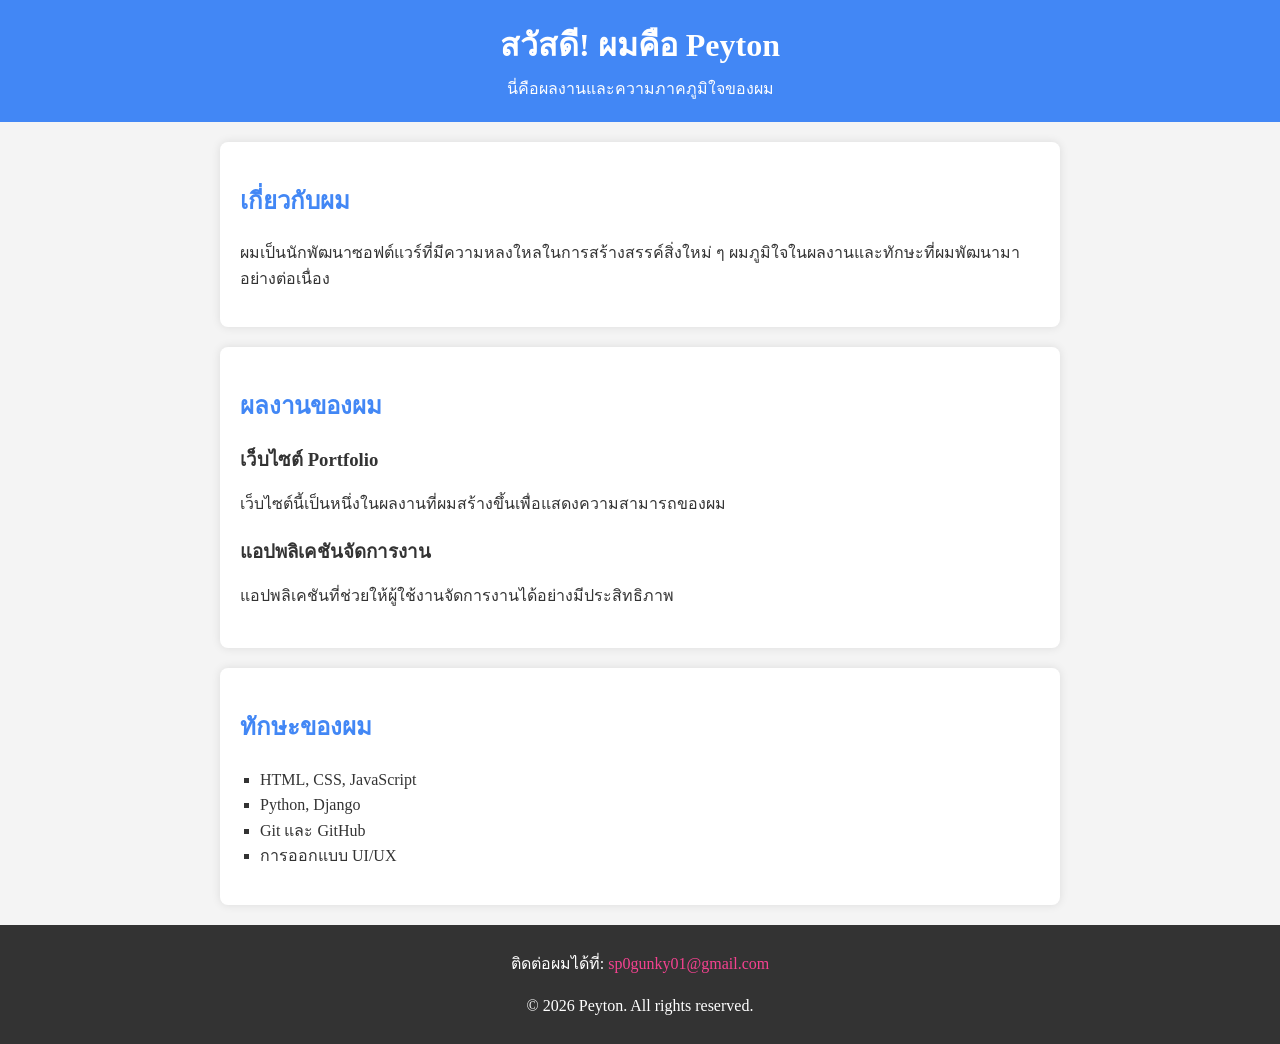
<file: index.html>
<!DOCTYPE html>
<html lang="th">
<head>
    <meta charset="UTF-8">
    <meta name="viewport" content="width=device-width, initial-scale=1.0">
    <meta name="description" content="เว็บไซต์แสดงผลงานและทักษะของ Peyton">
    <title>ความภาคภูมิใจของ Peyton</title>
    <link rel="stylesheet" href="style.css">
</head>
<body>
    <!-- ส่วนหัวของเว็บ -->
    <header>
        <h1>สวัสดี! ผมคือ Peyton</h1>
        <p>นี่คือผลงานและความภาคภูมิใจของผม</p>
    </header>

    <!-- ส่วนเกี่ยวกับตัวเอง -->
    <section id="about">
        <h2>เกี่ยวกับผม</h2>
        <p>ผมเป็นนักพัฒนาซอฟต์แวร์ที่มีความหลงใหลในการสร้างสรรค์สิ่งใหม่ ๆ ผมภูมิใจในผลงานและทักษะที่ผมพัฒนามาอย่างต่อเนื่อง</p>
    </section>

    <!-- ส่วนแสดงผลงาน -->
    <section id="projects">
        <h2>ผลงานของผม</h2>
        <div class="project">
            <h3>เว็บไซต์ Portfolio</h3>
            <p>เว็บไซต์นี้เป็นหนึ่งในผลงานที่ผมสร้างขึ้นเพื่อแสดงความสามารถของผม</p>
        </div>
        <div class="project">
            <h3>แอปพลิเคชันจัดการงาน</h3>
            <p>แอปพลิเคชันที่ช่วยให้ผู้ใช้งานจัดการงานได้อย่างมีประสิทธิภาพ</p>
        </div>
    </section>

    <!-- ส่วนแสดงทักษะ -->
    <section id="skills">
        <h2>ทักษะของผม</h2>
        <ul>
            <li>HTML, CSS, JavaScript</li>
            <li>Python, Django</li>
            <li>Git และ GitHub</li>
            <li>การออกแบบ UI/UX</li>
        </ul>
    </section>

    <!-- ส่วนติดต่อและลิขสิทธิ์ -->
    <footer>
        <p>ติดต่อผมได้ที่: <a href="mailto:sp0gunky01@gmail.com">sp0gunky01@gmail.com</a></p>
        <p>&copy; <span id="year"></span> Peyton. All rights reserved. </p>
    </footer>


    <!-- ลิงก์ไปยัง JavaScript -->
    <script src="script.js"></script>
</body>
</html>
</file>
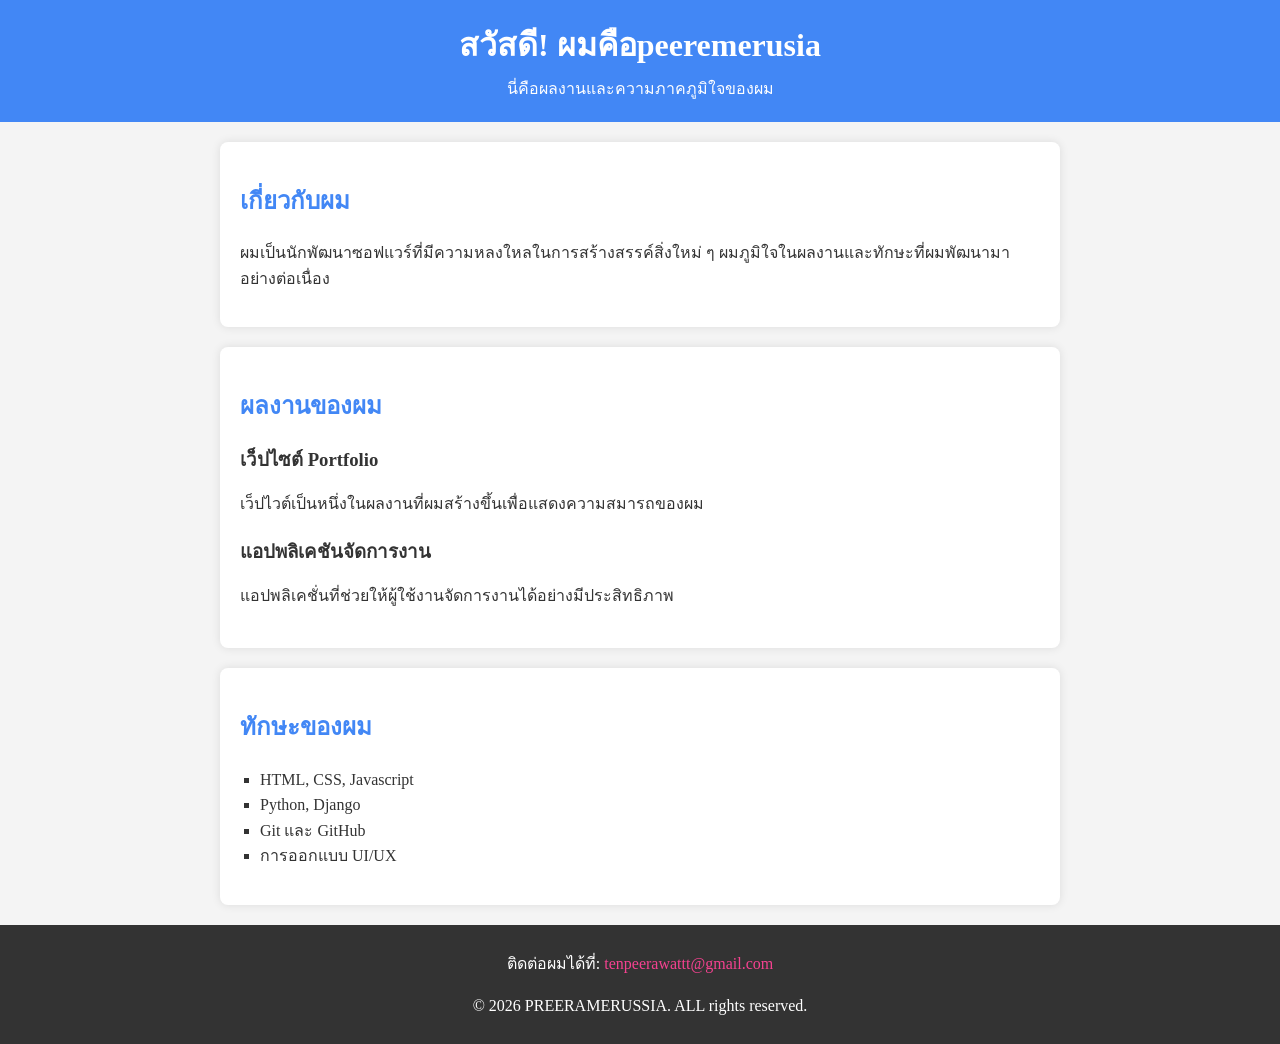
<file: buzz.html>
<!DOCTYPE html>
<html lang="th">
<head>
    <meta charset="UTF-8">
    <meta name="viewport" content="width=device-width, initial-scale=1.0">
    <meta name="description" content="เว็บไซต์แสดงผลงานและทักษะของ peeremerusia">
    <title>ความภาคภูมิใจของ peeremerusia</title>
    <link rel="stylesheet" href="style.css">
</head>
<body>
    <!-- ส่วนหัวของเว็บ -->
    <header>
        <h1>สวัสดี! ผมคือpeeremerusia</h1>
        <p>นี่คือผลงานและความภาคภูมิใจของผม</p>
    </header>

      <!-- ส่วนเกี่ยวกับตัวเอง -->
      <section id="about">
      <h2>เกี่ยวกับผม</h2>
        <p>ผมเป็นนักพัฒนาซอฟแวร์ที่มีความหลงใหลในการสร้างสรรค์สิ่งใหม่ ๆ ผมภูมิใจในผลงานและทักษะที่ผมพัฒนามาอย่างต่อเนื่อง</p>
      </section>
   <section id="projects">
     <h2>ผลงานของผม</h2>
       <div class="project">
           <h3>เว็ปไซต์ Portfolio</h3>
           <p>เว็ปไวต์เป็นหนึ่งในผลงานที่ผมสร้างขึ้นเพื่อแสดงความสมารถของผม</p>
       </div>
     <div class="project">
       <h3>แอปพลิเคชันจัดการงาน</h3>
       <p>แอปพลิเคชั่นที่ช่วยให้ผู้ใช้งานจัดการงานได้อย่างมีประสิทธิภาพ</p>
     </div>
   </section>
      
      <!-- ส่วนแสดงทักษะ -->
    <section id ="skills">
      <h2>ทักษะของผม</h2>
      <ul>
        <li>HTML, CSS, Javascript</li>
        <li>Python, Django</li>
        <li>Git และ GitHub</li>
        <li>การออกแบบ UI/UX</li>
      </ul>
    </section>
   <!-- ส่วนติดต่อและลิขสิทธิ์ -->
      <footer>
        <p>ติดต่อผมได้ที่: <a
          href="mailto:tenpeerawattt@gmail.com">tenpeerawattt@gmail.com</a></p>
        <p>&copy; <span id="year"></span> PREERAMERUSSIA. ALL rights reserved. </p>
      </footer>
      <script src="script.js"></script>
    </body>
</html>
</file>
<file: style.css>
body {
  front-family: Aria, sans-serif;
     line-height:1.6;
     margin: 0;
     padding: 0;
     background-color: #F4F4F4;
     color: #333;
}
header {
  background: #4287f5;
  color: white; 
  padding: 20px 0;
  text-align: center;
}
header h1 {
  margin: 0;
}
header p {
  margin: 5px 0 0;
}
section {
  padding: 20px;
  margin: 20px auto;
  max-width: 800px;
  background: white;
  border-radius: 8px;
  box-shadow: 0 0 10px rgba(0, 0, 0, 0.1);
}
h2 {
  color: #4287f5;
}
.project {
  margin-bottom: 20px;
}
.project h3 {
  margin: 0 0 10px;
  color: #333;
}
ul {
  list-style-type: square;
  padding-left: 20px;
}
  footer {
    text-align: center;
    padding: 10px 0;
    background: #333;
    color: white;
    margin-top: 20px;
  }
footer a {
  color: #f54290;
  text-decoration: none;
    }
</file>
